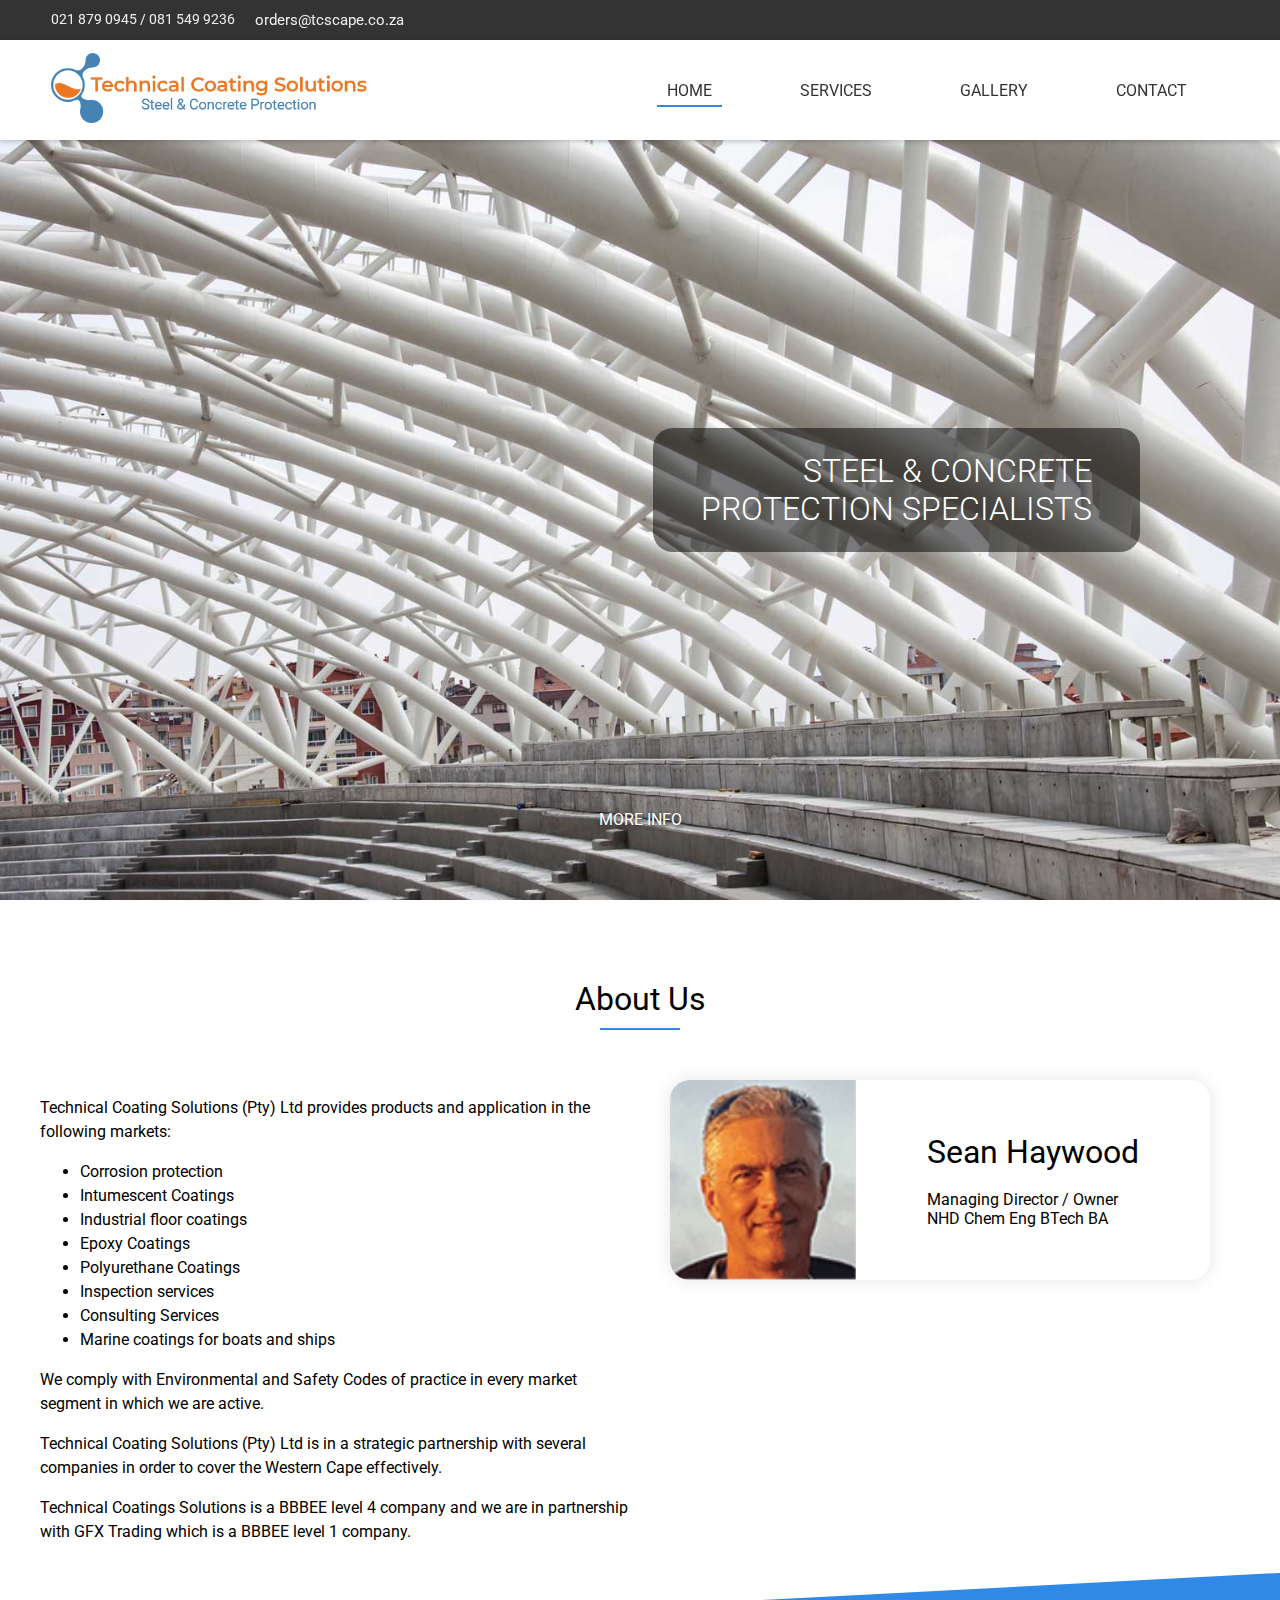
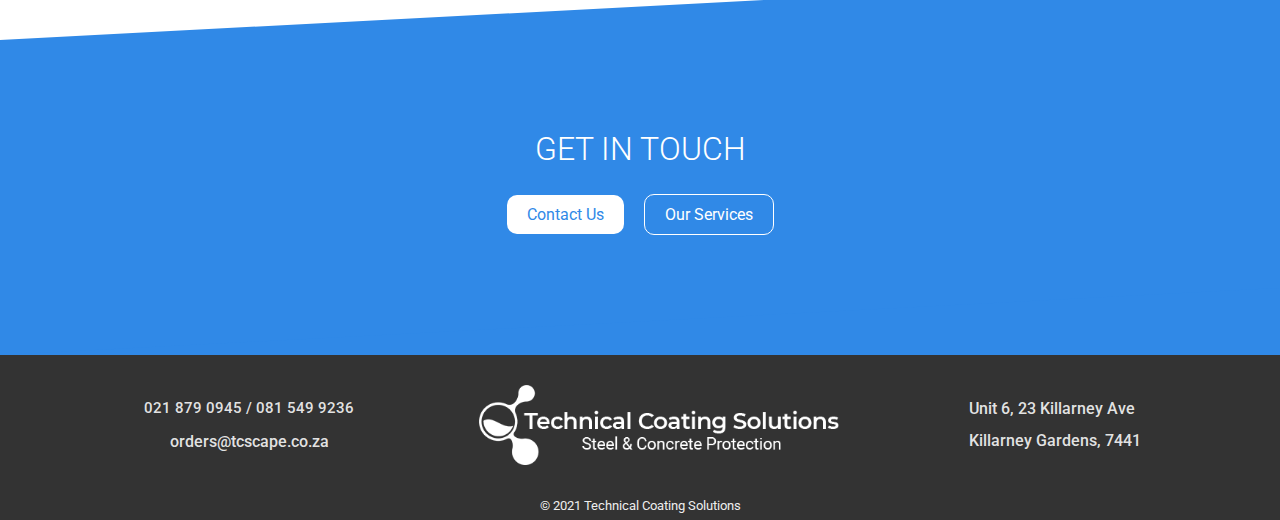
<file: index.html>
<!DOCTYPE html>
<html lang="en">
<head>
  <meta charset="UTF-8">
  <meta name="viewport" content="width=device-width, initial-scale=1.0">
  <title>Technical Coating Solutions</title>
  <link rel="icon" type="image/png" sizes="32x32" href="/favicon.png">
  <meta name="description" content="Specialists in fire-retardent intumescent coatings, industrial flooring, cementitious screed flooring and steel and concrete protection">
  <link rel="stylesheet" href="https://cdnjs.cloudflare.com/ajax/libs/font-awesome/5.14.0/css/all.min.css" integrity="sha512-1PKOgIY59xJ8Co8+NE6FZ+LOAZKjy+KY8iq0G4B3CyeY6wYHN3yt9PW0XpSriVlkMXe40PTKnXrLnZ9+fkDaog==" crossorigin="anonymous" />
  <link href="https://fonts.googleapis.com/css2?family=Open+Sans&family=Roboto:wght@300;400;500&display=swap" rel="stylesheet">
  <link rel="stylesheet" href="style.css">
</head>
<body>
  <header>
    <div class="contact-bar">
      <div class="contact-details">
        <div class="contact-numbers">
          <i class="fas fa-phone-alt"></i> 021 879 0945 / 081 549 9236
        </div>
        <div class="contact-email">
        <i class="far fa-envelope"></i> orders@tcscape.co.za
        </div>
      </div>
    </div>

    <div class="navbar">
      <div class="logo">
        <a href="index.html"><img src="img/tcslogo.png" alt=""></a>
      </div>
      <div class="mobile-menu-button">MENU</div>
      <nav class="main-menu">
        <a href="index.html" class="nav-link active">home</a>
        <a href="services.html" class="nav-link">services</a>
        <a href="gallery.html" class="nav-link">gallery</a>
        <a href="contact.html" class="nav-link">contact</a>
      </nav>
    </div>      
  </header>

  <div class="home-page">

    <section class="hero">
      <h1 class="hero-text">
        STEEL & CONCRETE<br>
        PROTECTION SPECIALISTS
      </h1>
      
      <div >
          <img class="hero-next-image" src="img/fire-2.jpg" alt="">
      </div>
    </section>    

      <a href="#about"><div id="about" class="more-info-link">
          MORE INFO
          <br>
          <i class="fas fa-chevron-down"></i>
      </div></a>
      
    <section class="about container">

      <div class="section-title">
        About Us
        <div class="section-title-underline"></div>
      </div>
      <main class="about-main">
        <div class="about-text">
          <p>Technical Coating Solutions (Pty) Ltd provides products and application in the following
          markets:</p>

          <ul>
            <li>Corrosion protection</li>
            <li>Intumescent Coatings</li>
            <li>Industrial floor coatings</li>
            <li>Epoxy Coatings</li>
            <li>Polyurethane Coatings</li>
            <li>Inspection services</li>
            <li>Consulting Services</li>
            <li>Marine coatings for boats and ships</li> 
          </ul>

          <p>We comply with Environmental and Safety Codes of practice in every market segment in which we are active.</p>

          <p>Technical Coating Solutions (Pty) Ltd is in a strategic partnership with several companies in order to cover the Western Cape effectively.</p>

          <p>Technical Coatings Solutions is a BBBEE level 4 company and we are in partnership with GFX Trading which is a BBBEE level 1 company.</p>
          
        </div>
        <div class="person-card">
          <div class="person-photo">
            <img src="img/sean-haywood.JPG" alt="Photo of Sean Haywood">
          </div>
          <div class="person-info">
            <div class="name">Sean Haywood</div>
            <br>
            <div class="title">Managing Director / Owner<br>
            NHD Chem Eng BTech BA</div>
          </div>
        </div>
      </main>
    </section>

    <section class="call-to-action">
      <div class="call-to-action-content">
        <div class="call-to-action-text">
          GET IN TOUCH
        </div>
        <div class="buttons-container">
          <a href="contact.html"><div class="button1 buttons">Contact Us</div></a>
          <a href="services.html"><div class="button2 buttons">Our Services</div></a>
        </div>
      </div>
    </section>

    
  </div>
  
  <footer>
      <div class="footer-contact">
        <div class="contact-numbers">
          <i class="fas fa-phone-alt"></i> 021 879 0945 / 081 549 9236
        </div>
        <div class="contact-email">
        <i class="far fa-envelope"></i> orders@tcscape.co.za
        </div>
      </div>
      <div class="footer-logo">
        <img src="img/tcslogo-white.png" alt="">
      </div>
      <div class="footer-address">
        <div>
        <i class="fas fa-map-marker-alt"></i>
      </div>
      <div> Unit 6, 23 Killarney Ave<br>
        Killarney Gardens, 7441</div>
      </div>
    
  </footer>
  <div class="copyright">
    &copy; 2021 Technical Coating Solutions
  </div>

  
  <script src="script.js"></script>
</body>
</html>
</file>
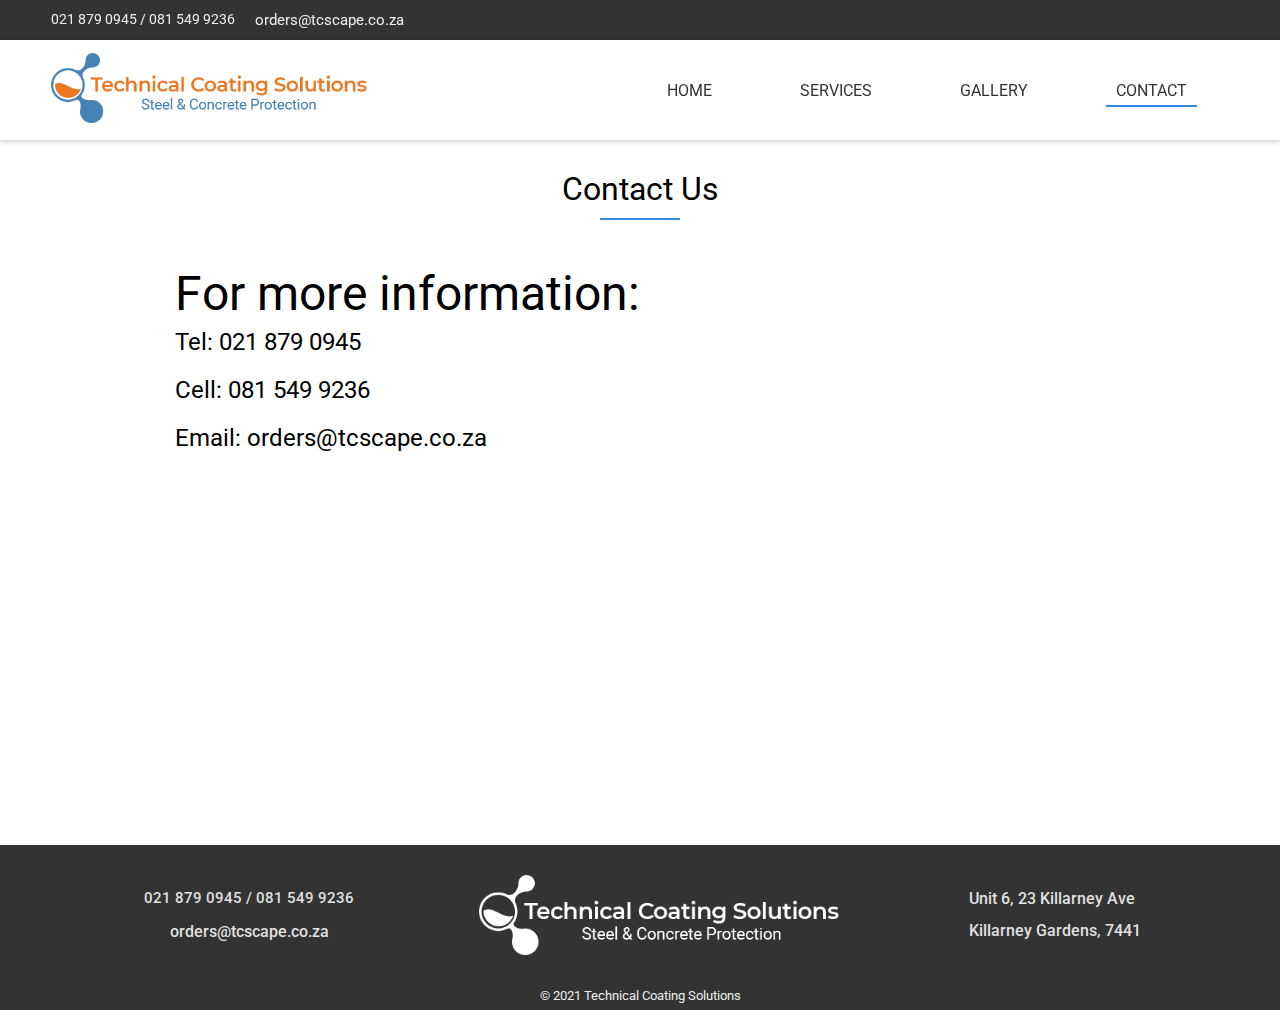
<file: contact.html>
<!DOCTYPE html>
<html lang="en">
<head>
  <meta charset="UTF-8">
  <meta name="viewport" content="width=device-width, initial-scale=1.0">
  <title>TCS Cape</title>
  <link rel="icon" type="image/png" sizes="32x32" href="/favicon.png">
  <link rel="stylesheet" href="https://cdnjs.cloudflare.com/ajax/libs/font-awesome/5.14.0/css/all.min.css" integrity="sha512-1PKOgIY59xJ8Co8+NE6FZ+LOAZKjy+KY8iq0G4B3CyeY6wYHN3yt9PW0XpSriVlkMXe40PTKnXrLnZ9+fkDaog==" crossorigin="anonymous" />
  <link href="https://fonts.googleapis.com/css2?family=Open+Sans&family=Roboto:wght@300;400;500&display=swap" rel="stylesheet">
  <link rel="stylesheet" href="style.css">
</head>
<body>
  <header>
    <div class="contact-bar">
      <div class="contact-details">
        <div class="contact-numbers">
          <i class="fas fa-phone-alt"></i> 021 879 0945 / 081 549 9236
        </div>
        <div class="contact-email">
        <i class="far fa-envelope"></i> orders@tcscape.co.za
        </div>
      </div>
    </div>

    <div class="navbar">
      <div class="logo">
        <a href="index.html"><img src="img/tcslogo.png" alt=""></a>
      </div>
      <div class="mobile-menu-button">MENU</div>
      <nav class="main-menu">
        <a href="index.html" class="nav-link">home</a>
        <a href="services.html" class="nav-link">services</a>
        <a href="gallery.html" class="nav-link">gallery</a>
        <a href="contact.html" class="nav-link active">contact</a>
      </nav>
    </div>      
  </header>

  <div class="contact-page">    

    <section class="contact container">

      <div class="section-title">
        Contact Us
        <div class="section-title-underline"></div>
      </div>
      <main class="contact-main">
        <div class="contact-details">
          <h1>For more information:</h1>
          Tel: 021 879 0945<br>
          Cell: 081 549 9236<br>
          Email: orders@tcscape.co.za<br>
        </div>
        <div class="contact-map">
          <iframe src="https://www.google.com/maps/embed?pb=!1m18!1m12!1m3!1d3314.3974867052707!2d18.530971315744154!3d-33.82785852436755!2m3!1f0!2f0!3f0!3m2!1i1024!2i768!4f13.1!3m3!1m2!1s0x1dcc58d0b70b319b%3A0x4ee80540be41fc6!2sTechnical%20Coating%20Solutions%20(Pty)%20Ltd!5e0!3m2!1sen!2sza!4v1600701964999!5m2!1sen!2sza" width="100%" height="100%" frameborder="0" style="border:0;" allowfullscreen="" aria-hidden="false" tabindex="0"></iframe>
        </div>
      </main>
    </section>      
    
  </div>
  
  <footer>
      <div class="footer-contact">
        <div class="contact-numbers">
          <i class="fas fa-phone-alt"></i> 021 879 0945 / 081 549 9236
        </div>
        <div class="contact-email">
        <i class="far fa-envelope"></i> orders@tcscape.co.za
        </div>
      </div>
      <div class="footer-logo">
        <img src="img/tcslogo-white.png" alt="">
      </div>
      <div class="footer-address">
        <div>
        <i class="fas fa-map-marker-alt"></i>
      </div>
      <div> Unit 6, 23 Killarney Ave<br>
        Killarney Gardens, 7441</div>
      </div>
    
  </footer>
  <div class="copyright">
    &copy; 2021 Technical Coating Solutions
  </div>
  
  <script src="script.js"></script>
</body>
</html>
</file>
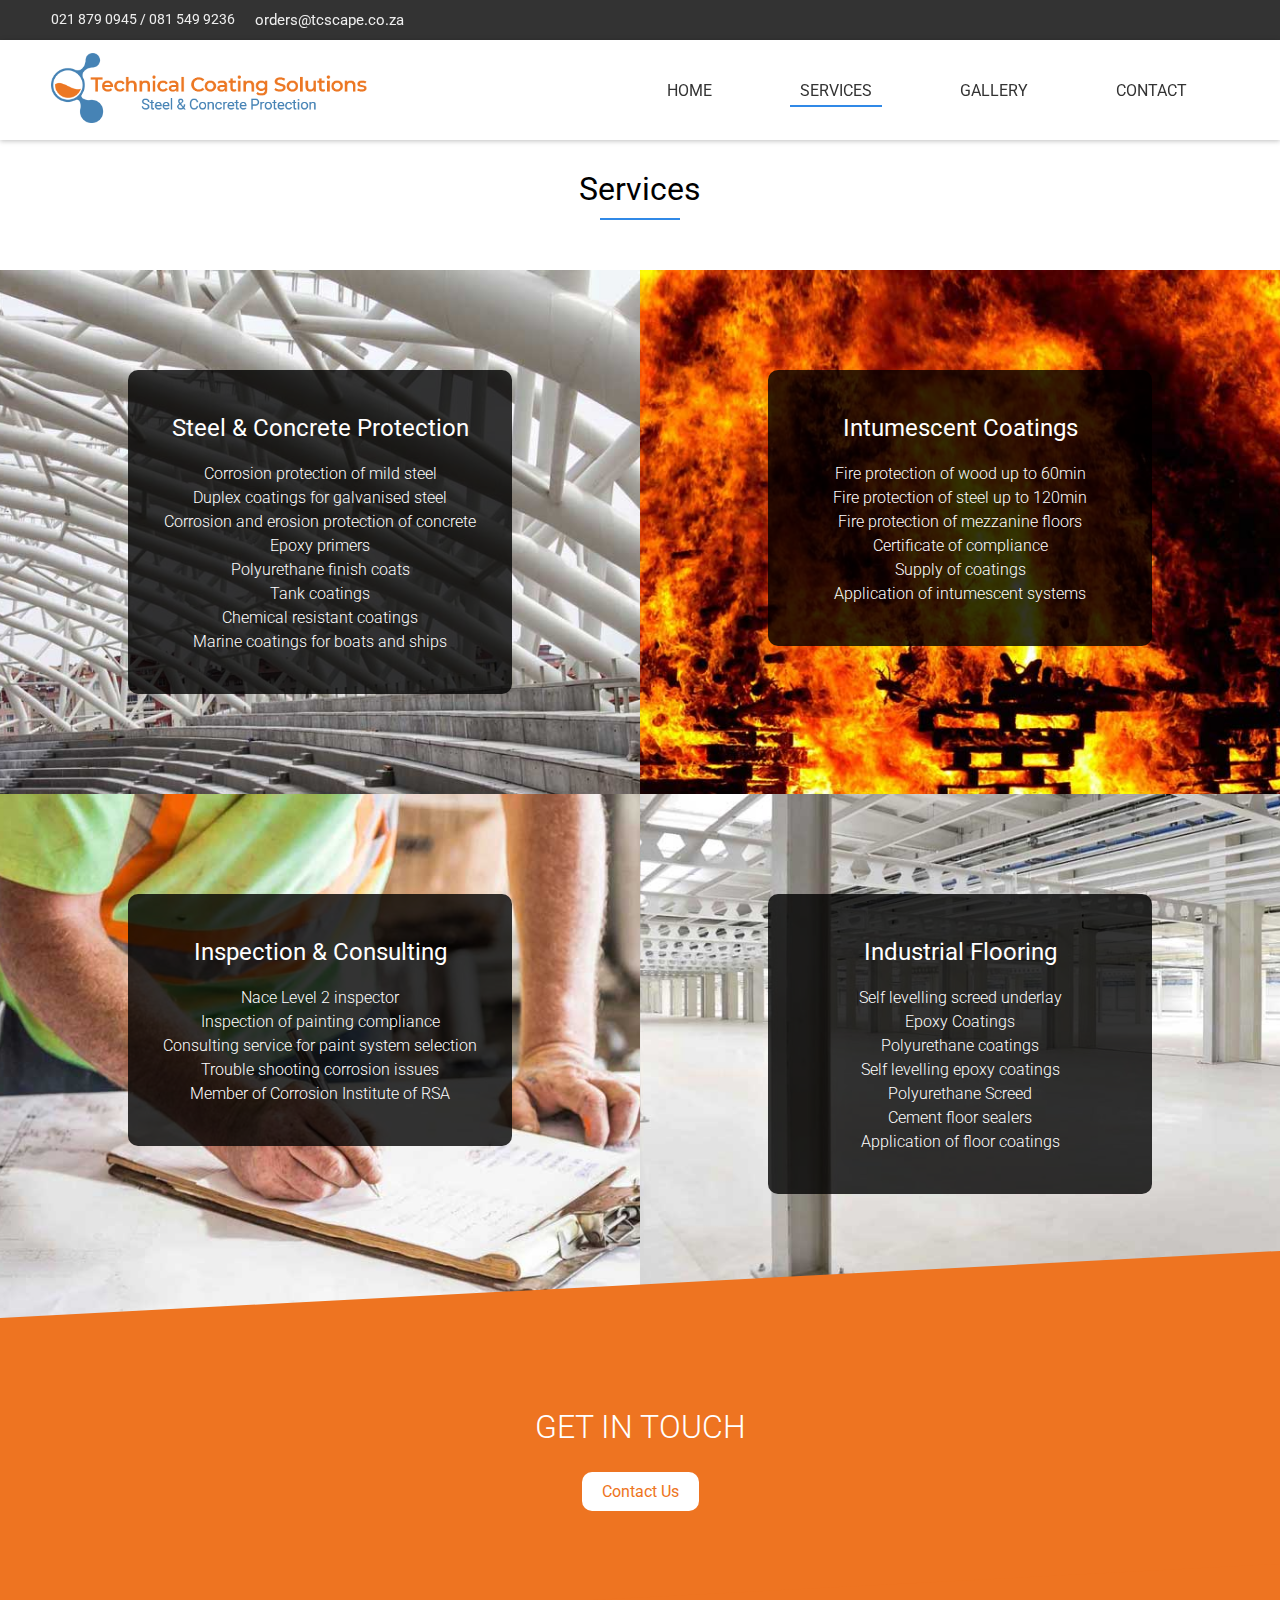
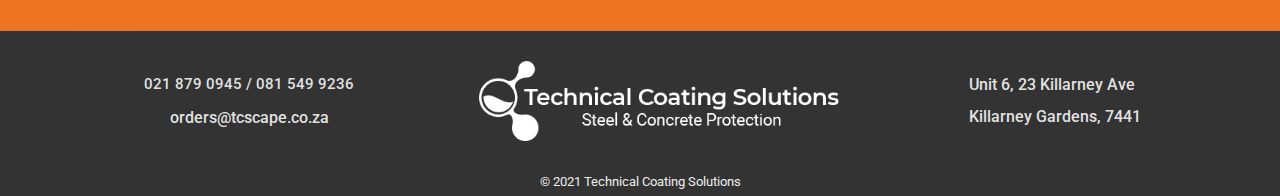
<file: services.html>
<!DOCTYPE html>
<html lang="en">
<head>
  <meta charset="UTF-8">
  <meta name="viewport" content="width=device-width, initial-scale=1.0">
  <meta name="description" content="Steel and Concrete Protection, Intumescent Coatings, Inspection and Consulting, and Industrial Flooring">
  <meta name="keywords" content="Steel Protection, Concrete Protection, Intumescent Coatings, Fire resistant, Industrial Flooring, epoxy flooring, screed flooring, polyurethane, nace level 2, epoxy coatings, fire protection, corrosion protection, marine coatings">
  <title>TCS Cape</title>
  <link rel="icon" type="image/png" sizes="32x32" href="/favicon.png">
  <link rel="stylesheet" href="https://cdnjs.cloudflare.com/ajax/libs/font-awesome/5.14.0/css/all.min.css" integrity="sha512-1PKOgIY59xJ8Co8+NE6FZ+LOAZKjy+KY8iq0G4B3CyeY6wYHN3yt9PW0XpSriVlkMXe40PTKnXrLnZ9+fkDaog==" crossorigin="anonymous" />
  <link href="https://fonts.googleapis.com/css2?family=Open+Sans&family=Roboto:wght@300;400;500&display=swap" rel="stylesheet">
  <link rel="stylesheet" href="style.css">
</head>
<body>
  <header>
    <div class="contact-bar">
      <div class="contact-details">
        <div class="contact-numbers">
          <i class="fas fa-phone-alt"></i> 021 879 0945 / 081 549 9236
        </div>
        <div class="contact-email">
        <i class="far fa-envelope"></i> orders@tcscape.co.za
        </div>
      </div>
    </div>

    <div class="navbar">
      <div class="logo">
        <a href="index.html"><img src="img/tcslogo.png" alt=""></a>
      </div>
      <div class="mobile-menu-button">MENU</div>
      <nav class="main-menu">
        <a href="index.html" class="nav-link">home</a>
        <a href="services.html" class="nav-link active">services</a>
        <a href="gallery.html" class="nav-link">gallery</a>
        <a href="contact.html" class="nav-link">contact</a>
      </nav>
    </div>      
  </header>

  <div class="services-page">

    

    <section class="services container">

      <div class="section-title">
        Services
        <div class="section-title-underline"></div>
      </div>
      <main class="services-main">
        <div class="service steel-and-concrete">
          <div class="service-text-box">
            <h2 class="service-title">
              Steel & Concrete Protection
            </h2>
            <div class="service-description">
              Corrosion protection of mild steel<br>
              Duplex coatings for galvanised steel<br>
              Corrosion and erosion protection of concrete<br>
              Epoxy primers<br>
              Polyurethane finish coats<br>
              Tank coatings<br>
              Chemical resistant coatings<br>
              Marine coatings for boats and ships<br>
            </div>            
          </div>
        </div>
        <div class="service intumescent-coating">
          <div class="service-text-box">
            <h2 class="service-title">
              Intumescent Coatings
            </h2>
            <div class="service-description">
              Fire protection of wood up to 60min<br>
              Fire protection of steel up to 120min<br>
              Fire protection of mezzanine floors<br>
              Certificate of compliance<br> 
              Supply of coatings<br>
              Application of intumescent systems<br>
            </div>            
          </div>
        </div>
        <div class="service inspection">
          <div class="service-text-box">
            <h2 class="service-title">
              Inspection & Consulting
            </h2>
            <div class="service-description">
              Nace Level 2 inspector<br>
              Inspection of painting compliance<br>
              Consulting service for paint system selection<br>
              Trouble shooting corrosion issues<br>
              Member of Corrosion Institute of RSA<br>
              
            </div>            
          </div>
        </div>
        <div class="service flooring">
          <div class="service-text-box">
            <h2 class="service-title">
              Industrial Flooring
            </h2>
            <div class="service-description">              
                Self levelling screed underlay<br>
                Epoxy Coatings<br>
                Polyurethane coatings<br>
                Self levelling epoxy coatings<br>
                Polyurethane Screed<br>
                Cement floor sealers<br>
                Application of floor coatings
            </div>            
          </div>
        </div>
      </main>
    </section>

      <section class="services-call-to-action">
        <div class="call-to-action-content">
          <div class="call-to-action-text">
            GET IN TOUCH
          </div>
          <div class="buttons-container">
            <a href="contact.html"><div class="services-button1 buttons">Contact Us</div></a>
            <!-- <a href="services.html"><div class="services-button2 buttons">Our Services</div></a> -->
          </div>
        </div>
      </section>
    
  </div>
  
  <footer>
      <div class="footer-contact">
        <div class="contact-numbers">
          <i class="fas fa-phone-alt"></i> 021 879 0945 / 081 549 9236
        </div>
        <div class="contact-email">
        <i class="far fa-envelope"></i> orders@tcscape.co.za
        </div>
      </div>
      <div class="footer-logo">
        <img src="img/tcslogo-white.png" alt="">
      </div>
      <div class="footer-address">
        <div>
        <i class="fas fa-map-marker-alt"></i>
      </div>
      <div> Unit 6, 23 Killarney Ave<br>
        Killarney Gardens, 7441</div>
      </div>
    
  </footer>
  <div class="copyright">
    &copy; 2021 Technical Coating Solutions
  </div>
  
  <script src="script.js"></script>
</body>
</html>
</file>
<file: style.css>
/* ============= */
/* GLOBAL STYLES */
/* ============= */
:root {
  --primary-color: #3089E7;
  --secondary-color: #EE7421;
  --dark-color: #333;
}

html, body {
  margin: 0;
  padding: 0;
  box-sizing: border-box;
  overflow-x: hidden;
  font-family: 'Roboto', sans-serif;
}

html {
  scroll-behavior: smooth;
}

h1, h2, h3, h4, h5, h6 {
  margin: 0;
  padding: 0;
  font-weight: normal;
}

.container {
  position: relative;
}

a {
  text-decoration: none;
  color: inherit;
}



/* ====== */
/* HEADER */
/* ====== */
header {
  position: fixed;
  top: 0;
  left: 0;
  z-index: 10;
}

.contact-bar {
  display: flex;
  height: 40px;
  width: 100vw;
  align-items: center;
  background-color: var(--dark-color);
  color: #eee;
}

.contact-details {
  display: flex;
  padding-left: 4vw;
  font-size: 0.95rem;
}

.contact-details div {
  padding-right: 20px;
}

.contact-numbers {
  font-size: 0.95em;
}

.navbar {
  height: 100px;
  align-items: center;
  color: var(--dark-color);
  background-color: #fff;  
  display: flex;
  justify-content: space-between;
  padding: 0 4vw;
  box-shadow: 0px 1px 5px rgba(0, 0, 0, 0.25);
}


.logo img {
  height: 70px;
}

.main-menu a {
  padding: 5px 10px;
  margin: 0 2rem;
  text-transform: uppercase;
  font-weight: 400;
  border-bottom: 2px solid transparent;
  transition: all 150ms ease-in;
}

.main-menu a:hover {
  border-bottom-color:var(--primary-color);
}

.main-menu .active {
  border-bottom-color: var(--primary-color);
}

.mobile-menu-button {
  padding: 0 10px;
  text-align: center;
  height: auto;
  cursor: pointer;
  display: none;
}


/* ========= */
/* HOME PAGE */
/* ========= */

.hero {
  height: 100vh;
  background: url(img/steel-grid-roof.jpg) center center/cover no-repeat;
  display: flex;
  flex-direction: column;
  justify-content: center;
  align-items: center;
  text-align: center;
}

.hero-text {
  padding: 1.5rem 3rem;
  background-color: rgba(0, 0, 0, 0.5);
  border-radius: 20px;
  color: #fff;
  font-weight: 300;
  font-size: 2rem;
  margin-left: 40%;
  margin-top: 80px;
  text-align: right;
}

.hero-next-image {
  display: none;
}

.more-info-link {
  position: absolute;
  top: 90vh;
  left: 50%;
  transform: translateX(-50%);
  color: #fff;
  text-shadow: 2px 2px 4px var(--dark-color);
  text-align: center;
  transition: all 150ms ease-in;
}

.more-info-link:hover {
  font-size: 1.06rem;
}

.about {
  display: flex;
  flex-direction: column;
  max-width: 1200px;  
  justify-content: center;
  align-items: center;
  margin: 80px auto;
}

.section-title {
  display: flex;
  flex-direction: column;
  font-size: 2rem;
  text-align: center;
  justify-content: center;
  align-items: center ;
  margin-bottom: 40px;
}

.section-title-underline {
  height: 2px;
  width: 80px;
  background-color:var(--primary-color);
  margin: 10px;
}

.about-main {
  display: grid;
  grid-template-columns: repeat(2, 1fr);
  margin: auto;
}

.about-text {
  line-height: 1.5;
}

.person-card {
  display: grid;
  grid-template-columns: 1fr 2fr;
  height: 200px;
  margin: 0 30px;
  box-shadow: 0 0 20px rgba(0, 0, 0, 0.1);
  border-radius: 20px;
  align-items: center;
}

.person-photo {
  height: 200px;
}

.person-photo img {
  height: 100%;
  border-top-left-radius: 20px;
  border-bottom-left-radius: 20px;
}

.person-info {
  display: flex;
  flex-direction: column;
  justify-content: center;
  margin: auto;
}

.person-info .name {
  font-size: 2rem;
}

.person-info .title {
  font-size: 1rem;
}

.call-to-action {
  position: relative;
  padding: 100px 0;
  background: var(--primary-color);
  /* overflow: visible; */
  z-index: 1;
}

.call-to-action:after {
  content: '';
  width: 100%;
  height: 100%;
  position: absolute;
  background: inherit;
  z-index: -1;
  top: 0;
  transform-origin: bottom left;
  transform: skewY(-3deg);
}

.call-to-action-content {
  margin: auto;
  transform: translateY(-10px);
  display: flex;
  flex-direction: column;
  justify-content: center;
  text-align: center;
  width: 300px;
}

.call-to-action-text {
  color: #fff;
  font-size: 2rem;
  font-weight: 300;
  margin-bottom: 1rem;
}

.buttons-container {
  display: flex;
  justify-content: center;
  align-items: center;
}



.buttons {
  padding: 10px 20px;
  border-radius: 10px;
  margin: 10px;
  transition: all 100ms ease-in;
}

.buttons:hover {
  box-shadow: 0px 1px 2px rgba(0, 0, 0, 0.3), 0px 5px 10px rgba(0, 0, 0, 0.1);
  scale: 1.01;
  /* transform: translateY(-1px) */
}

.button1 {
  background-color: #fff;
  color: var(--primary-color);
}

.button2 {
  border: 1px solid #fff;
  color: #fff;
}

/* ============= */
/* SERVICES PAGE */
/* ============= */

.services {
  display: flex;
  flex-direction: column;
  justify-content: center;
  align-items: center;
  margin-top: 170px;
}

  /* .services-page .section-title-underline {
    background-color: var(--secondary-color);
  } */

.services-main {
  display: grid;
  grid-template-columns: repeat(2, 1fr);
  grid-template-rows: repeat(2, 1fr);
  width: 100vw;
}

.service {
  padding: 100px 10vw;
}

.service-text-box {
  display: flex;
  flex-direction: column;
  background-color: rgba(0, 0, 0, 0.8);
  border-radius: 10px;
  text-align: center;
  justify-content: center;
  align-items: center;
  padding: 40px 20px;
  color: #fff;
  font-weight: 300;
  line-height: 1.5;
}

.service-title {
  font-size: 1.5rem;
  margin-bottom: 1rem;}

.steel-and-concrete {
  background: url(img/steel-grid-roof-small.jpg) center center/cover no-repeat;
}

.intumescent-coating {
  background: url(img/fire-2-small.jpg) center center/cover no-repeat;
}

.flooring {
  background: url(img/flooring-1-small.jpg) center center/cover no-repeat;
}

.inspection {
  background: url(img/inspection-1-small.jpg) center center/cover no-repeat;
}

.services-call-to-action {
  position: relative;
  padding: 100px 0;
  background: var(--secondary-color);
  /* overflow: visible; */
  z-index: 1;
}

.services-call-to-action:after {
  content: '';
  width: 100%;
  height: 100%;
  position: absolute;
  background: inherit;
  z-index: -1;
  top: 0;
  transform-origin: bottom left;
  transform: skewY(-3deg);
}

.services-button1 {
  background-color:#fff;
  color: var(--secondary-color);
}

/* ============ */
/* GALLERY PAGE */
/* ============ */

.gallery-page {
  padding: 0 !important;
}

.gallery-page > .section-title {
  margin-bottom: 0;
}

.gallery-sub-section {
  padding: 0 1rem;
}

.gallery-sub-section-heading {
  padding: 2rem 0;
}

.gallery-container {
  max-width: 1300px;
  margin: 0 auto 40px;
  /* margin-bottom: 40px; */
  width: 100%;
}

/* .thumbnails {
  display: grid;
  grid-template-columns: auto-fill, minmax(150px, 250px);
  gap: 5px;
} */

.gallery-thumbnail {
  /* border: solid 2px #333; */  
  width: 250px;
  height: auto;
  background-blend-mode: lighten;
  background-color: transparent;
  transition: all 250ms ease;
}

.gallery-thumbnail:hover {
  scale: 0.98;
}

.gallery-footer {
  margin-top: 2rem;
}

@media (max-width: 1314px) {
  .gallery-thumbnail {
    width: 200px;
  }
}

@media (max-width: 800px) {
  .gallery-page {
    padding: 0 2vw;
  }

  .gallery-thumbnail {
    width: 135px;
  }
}

/* ============ */
/* CONTACT PAGE */
/* ============ */

.contact-page {
  min-height: 75vh;
}

.contact {
  display: flex;
  flex-direction: column;
  justify-content: center;
  align-items: center;
  margin-top: 170px;
}

.contact-main {
  display: grid;
  grid-template-columns: repeat(2, 1fr);
  margin-bottom: 100px;
}

.contact-page .contact-details {
  display: flex;
  flex-direction: column;
  font-size: 1.5em;
  line-height: 3rem;
}

.contact-map {
  width: 500px;
  height: 450px;
}
/* ====== */
/* FOOTER */
/* ====== */
.footer-contact {
  grid-area: footerContact
}

.footer-address {
  grid-area: footerAddress;
}

.footer-logo {
  grid-area: footerLogo;
}

footer {
  height: 140px;
  display: grid;
  grid-template-areas: 'footerContact footerLogo footerAddress';
  background-color: var(--dark-color);
  padding: 0 6vw;
  align-items: center;
  color: rgba(238, 238, 238, 0.95);
  font-size: 1rem;
  font-weight: 500;
}

footer div {
  display: flex;
  justify-content: center;
}

footer i {
  font-size: 1.2rem;
}

.footer-contact {
  flex-direction: column;
}

.footer-contact .contact-numbers {
  padding-bottom: 15px;
}

.footer-contact .far {
  font-size: 1.3em;
  padding-right: 5px;
}

.footer-contact .fas {
  font-size: 1.2em;
  padding-right: 5px;
}

.footer-logo img {
  height: 80px;
}

.footer-address {
  display: flex;
  line-height: 2rem;
}

.footer-address .fas {
  font-size: 1.4rem;
  padding-right: 5px;
}

.copyright {
  display: flex;
  justify-content: center;
  align-items: center;
  text-align: center;
  height: 20px;
  background-color: #333;
  color: #eee;
  padding-bottom: 5px;
  font-size: 0.8rem;
}

/* ============= */
/* MEDIA QUERIES */
/* ============= */

@media only screen and (max-width: 1020px) {
  .mobile-menu-button {
    display: block;
  }

  .main-menu {
    opacity: 0;
    pointer-events: none;
    cursor: default;
    flex-direction: column;
    position: absolute;
    top: 10vh;
    left: 0;
    z-index: -1;
    height: 90vh;
    width: 100vw;
    justify-content: space-evenly;
    background-color: #fff;
    text-align: center;
    align-items: center;
    opacity: 0;
    transition: opacity 0.5s;
  }

  .main-menu a {
    width: 30vw;
  }

  .mobile-menu-display {
    display: flex;
    opacity: 1;
    pointer-events: auto;
    cursor: pointer;
  }

  .hero-text {
    font-size: 1.5rem;
  }

  .about-main {
    grid-template-columns: 1fr;
    padding: 0 2%;
    margin: auto;
  }

  .person-card {
    margin: 60px auto;
    max-width: 600px;
  }

  .contact-page .contact-details {
    margin-bottom: 80px;
  }

  .contact-main {
    grid-template-columns: 1fr;
  }

  footer {
    /* grid-template-columns: repeat(2, 1fr); */
    grid-template-areas: 
    'footerLogo footerContact'
    'footerLogo footerAddress'
    ;
    padding: 30px 0;
    height: 200px;
  }

  .footer-logo img {
    max-width: 80%;
    height: auto;
  }

  .footer-contact, .footer-address {
    margin: 20px;
  }

}

@media only screen and (max-width: 760px) {
  /* .contact-bar {
    height: 20px;
  } */

  .contact-details {
    font-size: 0.7rem;
  }

  .logo img {
    height: 40px;
  }

  .navbar {
    height: 60px;
  }

  .mobile-menu-button {
    font-size: 0.8rem;
  }

  .hero-text {
    padding: 1rem 1.8rem;
    border-radius: 10px;
    font-size: 1rem;
    margin-left: 20%;
    margin-top: 80px;
    text-align: right;
  }

  .more-info-link {
    font-size: 0.8rem;
    top: 85vh;
  }

  .about {
    max-width: 100%;
  }

  .person-card {
    grid-template-columns: 1fr 2fr;
    height: 180px;
    margin-left: auto;
    margin-right: auto;
    box-shadow: 0 0 20px rgba(0, 0, 0, 0.1);
    border-radius: 20px;
    align-items: center;
  }
  
  .person-photo {
    height: 180px;
  }  
  
  .person-info {
    display: flex;
    flex-direction: column;
    justify-content: center;
    margin: auto;
  }
  
  .person-info .name {
    font-size: 1.4rem;
  }
  
  .person-info .title {
    font-size: 0.7rem;
  } 

  .services {
    display: flex;
    flex-direction: column;
    justify-content: center;
    align-items: center;
    margin-top: 120px;
  }

  .call-to-action-content {
    margin: 0 auto;
    display: flex;
    flex-direction: column;
    justify-content: center;
    text-align: center;
    width: 100%;
  }

  .services-main {
    grid-template-columns: 1fr;
    grid-template-rows: repeat(4, 1fr);
  }

  .contact {
    margin-top: 120px;
  }

  .contact-page .contact-details {
    font-size: 1em;
  }

  .contact-map {
    width: 300px;
    height: 450px;
  }

  footer {
    /* grid-template-columns: repeat(2, 1fr); */
    grid-template-areas: 
    'footerContact'
    'footerAddress'
    'footerLogo'
    ;
    padding: 30px 0;
    height: 300px;
  }
}
</file>
